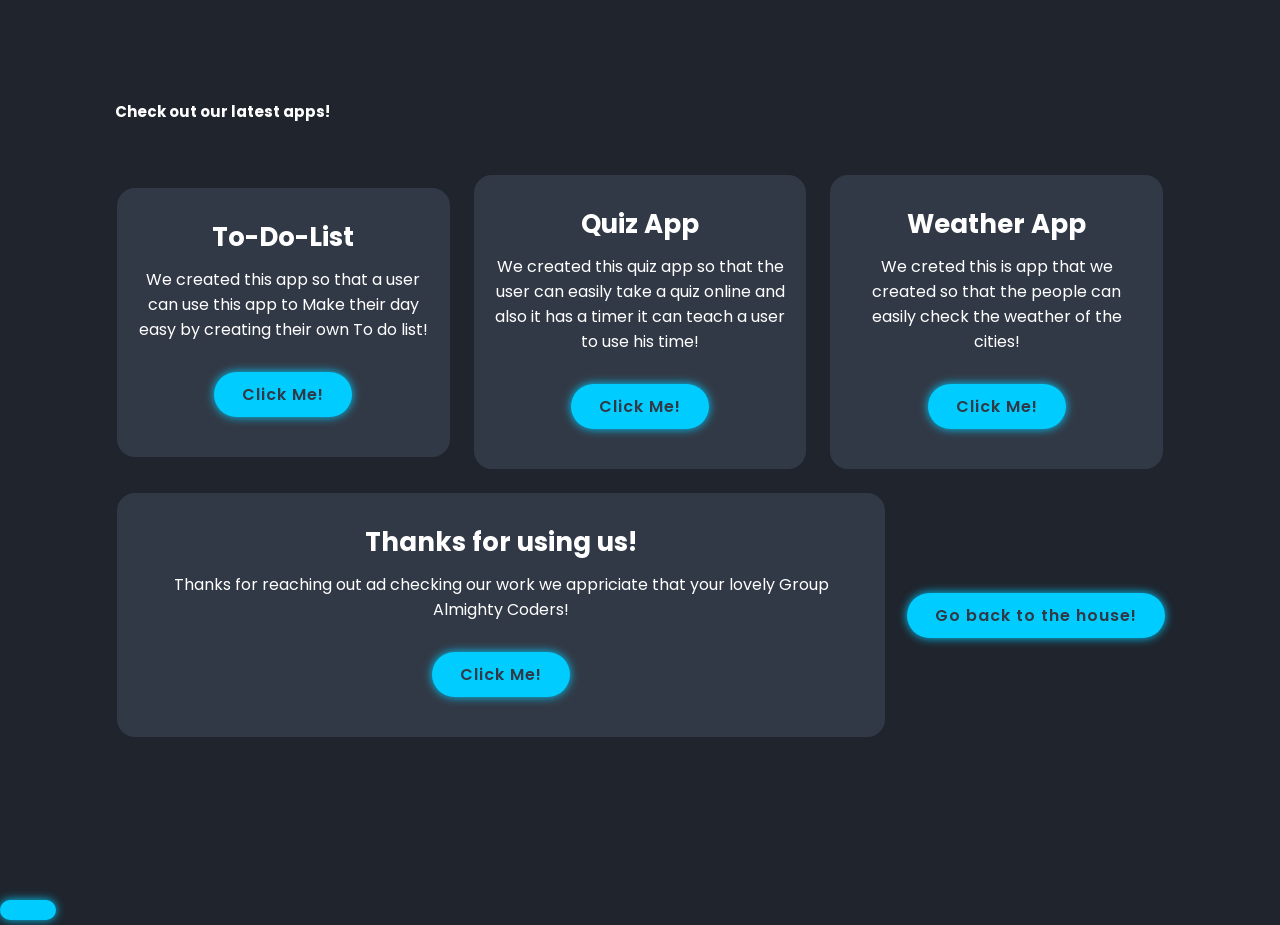
<file: App/index.html>
<!DOCTYPE html>
<html lang="en">
<head>
    <meta charset="UTF-8">
    <meta name="viewport" content="width=device-width, initial-scale=1.0">
    <title>Our latest Project!</title>
    <link rel="stylesheet" href="style.css">
</head>
<body>

    <section class="services" id="services">
        <h2 class="heading">Check out <span>our latest apps!</span></h2>
    
    <div class="services-container">
        <div class="services-box">
            <i class='bx bx-code-alt' ></i>
            <h3>To-Do-List</h3>
            <p>We created this app so that a user can use this app to Make their day easy by creating their own To do list!</p>
                 <a href="To Do List/index.html" class="btn">Click Me!</a>
                </div>
         <div class="services-box">
            <i class='bx bx-paint' ></i>
             <h3>Quiz App</h3>
             <p>We created this quiz app so that the user can easily take a quiz online and also it has a timer it can teach a user to  use his time!
                      </p>
                      <a href="Quiz App/index.html" class="btn">Click Me!</a>
                    </div>    
                <div class="services-box">
                    <i class='bx bx-bar-chart-alt'></i>
                    <h3>Weather App</h3>
                    <p>We creted this is app that we created so that the people can easily check the weather of the cities!</p>
                    <a href="Weather App/index.html" class="btn">Click Me!</a>
                      
            </div>
            <div class="services-box">
                <i class='bx bx-bar-chart-alt'></i>
                <h3>Thanks for using us!</h3>
                <p>Thanks for reaching out ad checking our work we appriciate that your lovely Group Almighty Coders!</p>
                <a href="#" class="btn">Click Me!</a>
    
    </div>
    <a href="/main/index.html" class="btn">Go  back to the house!</button>

</section>    

</body>
</html>
</file>
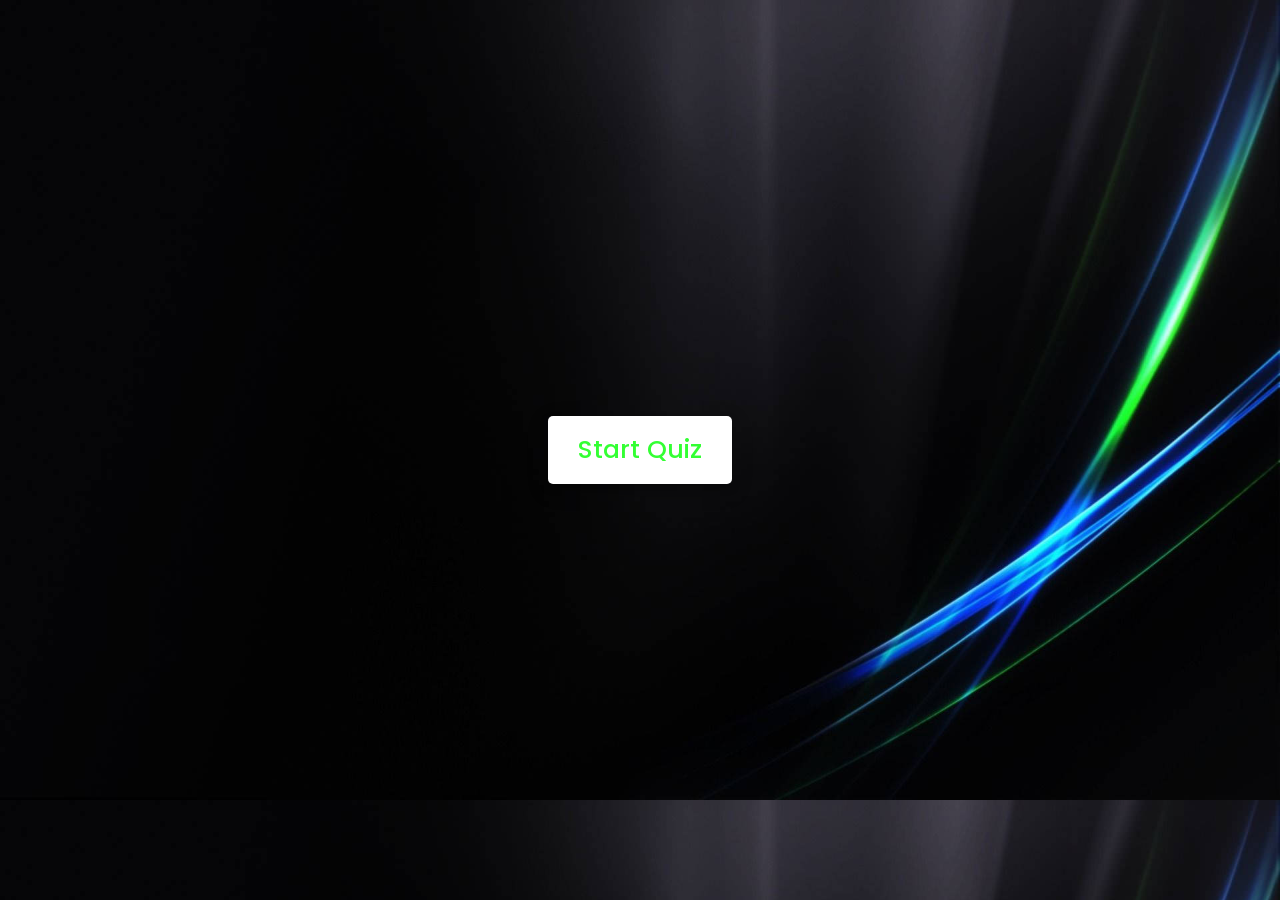
<file: App/Quiz App/index.html>
<!DOCTYPE html>
<html lang="en">
<head>
    <meta charset="UTF-8">
    <meta name="viewport" content="width=device-width, initial-scale=1.0">
    <title>Quiz Application</title>
    <link rel="icon" href="favicon.png">
    <link rel="stylesheet" href="style.css">
    <link rel="stylesheet" href="https://cdnjs.cloudflare.com/ajax/libs/font-awesome/5.15.3/css/all.min.css"/>
</head>
<body>
    <div class="start_btn"><button>Start Quiz</button></div>

    <div class="info_box">
        <div class="info-title"><span>Rules of this Quiz</span></div>
        <div class="info-list">
            <div class="info">1. You will have only <span>15 seconds</span> per each question.</div>
            <div class="info">2. Once you select your answer, it can't be undone.</div>
            <div class="info">3. You can't select any option once time goes off.</div>
            <div class="info">4. You can't exit from the Quiz while you're playing.</div>
            <div class="info">5. You'll get points on the basis of your correct answers.</div>
        </div>
        <div class="buttons">
            <button class="quit">Exit Quiz</button>
            <button class="restart">Continue</button>
        </div>
    </div>

    <div class="quiz_box">
        <header>
            <div class="title">Quiz Application</div>
            <div class="timer">
                <div class="time_left_txt">Time Left</div>
                <div class="timer_sec">15</div>
            </div>
            <div class="time_line"></div>
        </header>
        <section>
            <div class="que_text">
            </div>
            <div class="option_list">
            </div>
        </section>

        <footer>
            <div class="total_que">
            </div>
            <button class="next_btn">Next Question</button>
        </footer>
    </div>

    <div class="result_box">
        <div class="icon">
            <i class="fas fa-crown"></i>
        </div>
        <div class="complete_text">You've completed the Quiz!</div>
        <div class="score_text">
        </div>
        <div class="buttons">
            <a href="index .html" class="restart">Replay Quiz</a>        </div>
    </div>

    <script src="question.js"></script>

    
    <script src="script.js"></script>

</body>
</html>
</file>
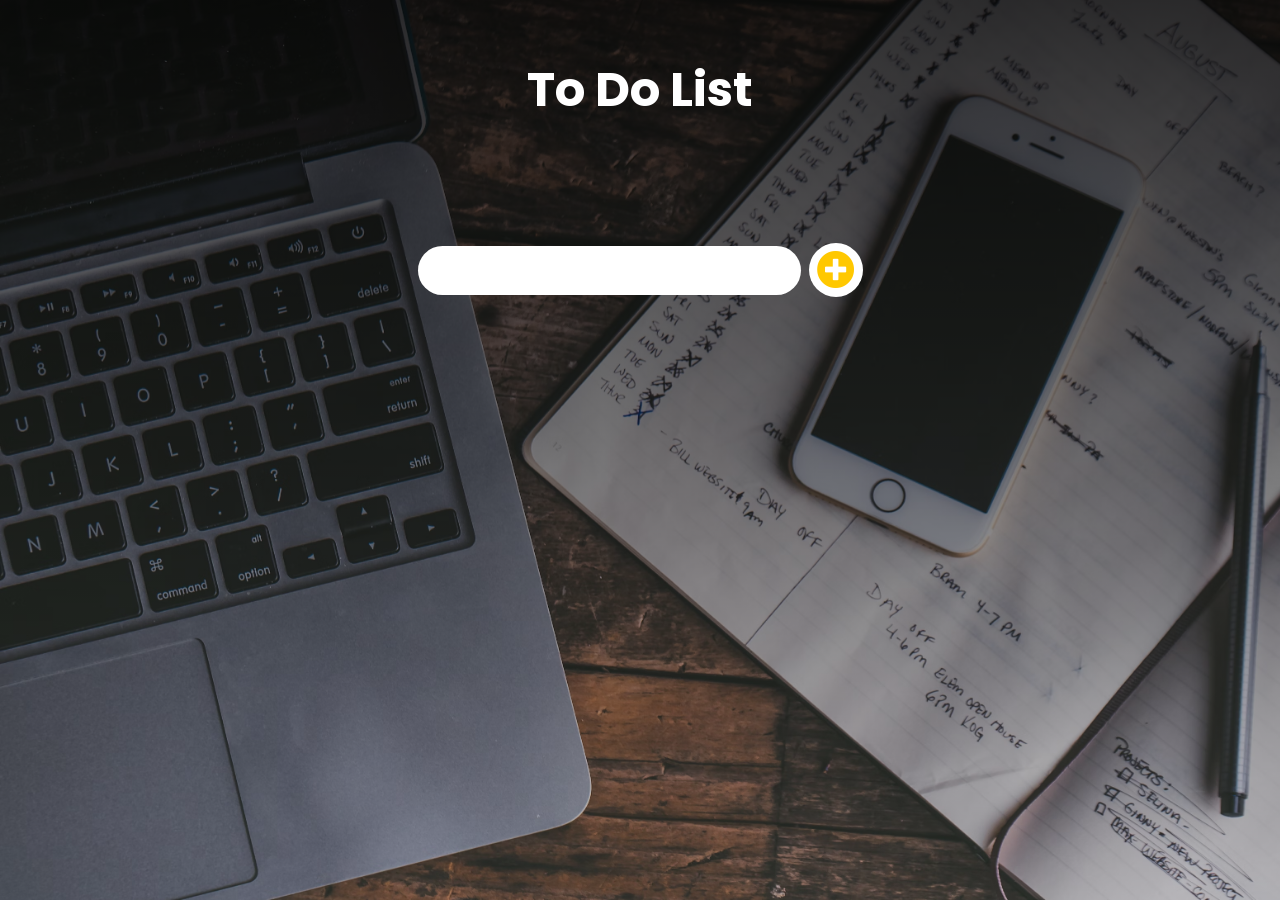
<file: App/To Do List/index.html>
<!DOCTYPE html>
<html lang="en">
<head>
    <meta charset="UTF-8">
    <meta http-equiv="X-UA-Compatible" content="IE=edge">
    <meta name="viewport" content="width=device-width, initial-scale=1.0">
    <!-- Google Fonts -->
    <link rel="preconnect" href="https://fonts.googleapis.com">
    <link rel="preconnect" href="https://fonts.gstatic.com" crossorigin>
    <link href="https://fonts.googleapis.com/css2?family=Poppins&display=swap" rel="stylesheet">
    <!-- Font Awesome cdn css -->
    <link rel="stylesheet" href="https://cdnjs.cloudflare.com/ajax/libs/font-awesome/5.15.3/css/all.min.css" integrity="sha512-iBBXm8fW90+nuLcSKlbmrPcLa0OT92xO1BIsZ+ywDWZCvqsWgccV3gFoRBv0z+8dLJgyAHIhR35VZc2oM/gI1w==" crossorigin="anonymous" referrerpolicy="no-referrer" />
    <link rel="stylesheet" href="style.css">
    <title>To Do List</title>
</head>
<body>

    <header>
        <h1>To Do List</h1>
    </header>
    <form action="">
        <input type="text" class="todo-input">
        <button class="todo-button" type="submit">
            <i class="fas fa-plus-circle fa-lg"></i>
        </button>
    </form>

    <div class="todo-container">
        <ul class="todo-list"></ul>
    </div>

  
    <script src="script.js"></script>
</body>
</html>
</file>
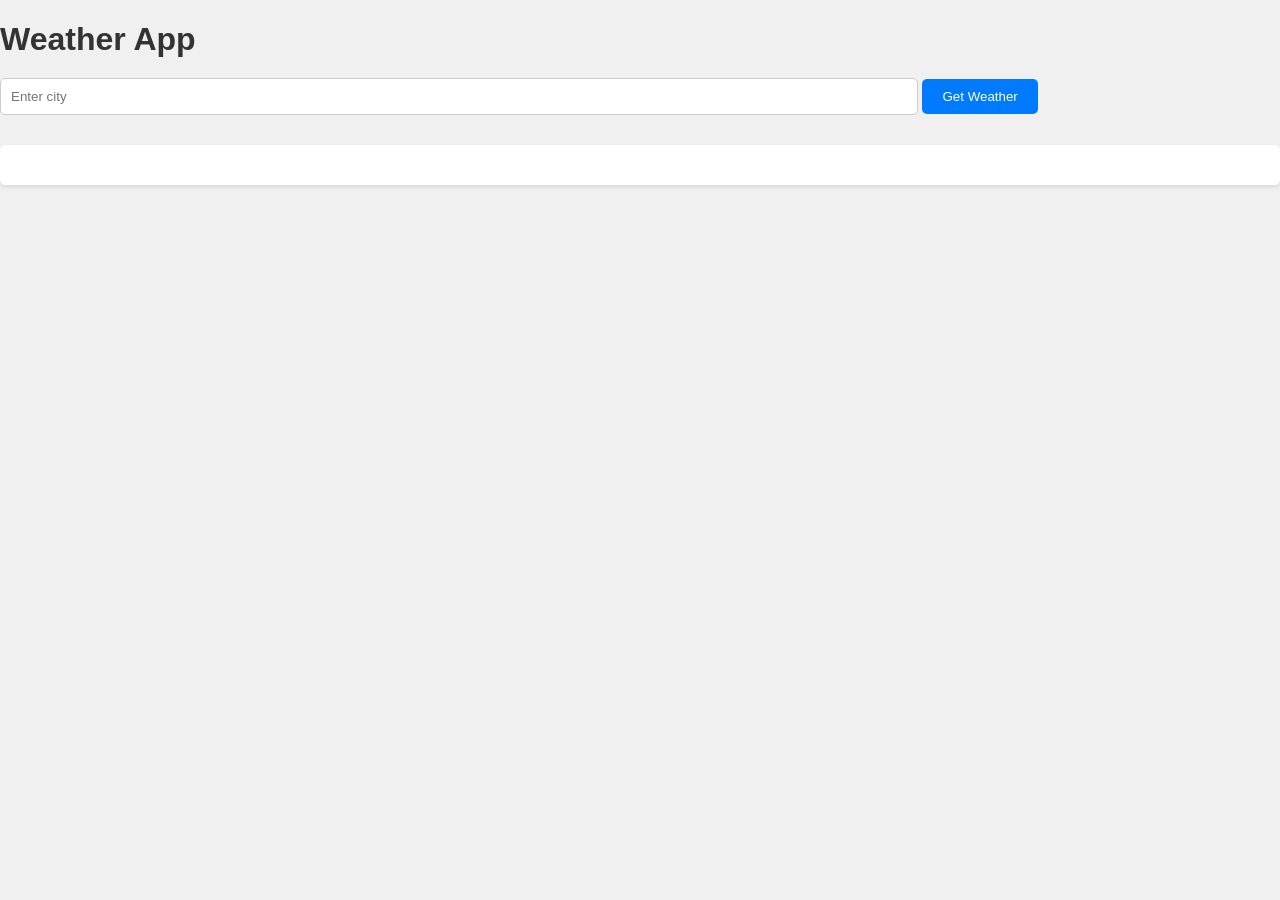
<file: App/Weather App/index.html>
<!DOCTYPE html>
<html lang="en">
<head>
  <meta charset="UTF-8">
  <meta name="viewport" content="width=device-width, initial-scale=1.0">
  <title>Weather App</title>
  <link rel="stylesheet" href="style.css">
</head>
<body>
  <h1>Weather App</h1>
  <input type="text" id="cityInput" placeholder="Enter city">
  <button onclick="getWeather()">Get Weather</button>
  <div id="weatherInfo"></div>

  <script src="script.js"></script>
</body>
</html>
</file>
<file: App/style.css>
@import url('https://fonts.googleapis.com/css2?family=Poppins:wght@300;400;500;600;700&family=Ubuntu:wght@400;500;700&display=swap');

* {
    margin: 0;
    padding: 0;
    box-sizing: border-box;
    text-decoration: none;
    scroll-behavior: smooth;
    border: none;
    outline: none;
    font-family: 'Poppins',sans-serif;
}

.logo img {
    
    font-size: 100px;
    
  }
:root {
  --bg-color: #1f242d;
  --second-bg-color: #323946;
  --text-color: #fff;
  --main-color: #0cf;
}
html {
  font-size: 62.5%;
  overflow-x: hidden;    
}
body {
   background: var(--bg-color);
  color: var(--text-color);
}
section {
  min-height: 100vh;
  padding: 10rem 9% 2rem;

  }



.btn {
  display: inline-block;
  padding: 1rem 2.8rem;
  background: var(--main-color);
  border-radius: 4rem;
  box-shadow: 0 0 1rem var(--main-color);
  font-size: 1.6rem;
  color: var(--second-bg-color);
  letter-spacing: .1rem;
  font-weight: 600;
  transition: .5s ease;
  cursor: pointer;
}
.btn:hover {
  box-shadow: none;
}
.read-more-btn {
  display: inline-block;
  padding: 1rem 2.8rem;
  background: var(--main-color);
  border-radius: 4rem;
  box-shadow: 0 0 1rem var(--main-color);
  font-size: 1.6rem;
  color: var(--second-bg-color);
  letter-spacing: .1rem;
  font-weight: 600;
  transition: .5s ease;
  cursor: pointer;
}
.read-more-btn:hover {
  box-shadow: none;
}
.services h2 {
  margin-bottom: 5rem;
}
.services-container {
  display: flex;
  justify-content: center;
  align-items: center;
  flex-wrap: wrap;
  gap: 2rem;
}
.services-container .services-box {
  flex: 1 1 30rem;
  background: var(--second-bg-color);
  padding: 3rem 2rem 4rem;
  border-radius: 2rem;
  text-align: center;
  border: .2rem solid var(--bg-color);
  transition: .5s ease;
}

.services-container .services-box:hover {
  border-color: var(--main-color);
  transform: scale(1.02);

}
.services-box i {
  font-size: 7rem;
  color: var(--main-color);
}
.services-box h3 {
  font-size: 2.6rem;
}

.services-box p {
  font-size: 1.6rem;
  margin: 1rem 0 3rem;
}
</file>
<file: App/Quiz App/style.css>
@import url('https://fonts.googleapis.com/css2?family=Poppins:wght@200;300;400;500;600;700&display=swap');
*{
    margin: 0;
    padding: 0;
    box-sizing: border-box;
    font-family: 'Poppins', sans-serif;
}

body{
    background:linear-gradient(rgba(0,0,0,0.8), rgba(0,0,0,0.2)), url(Quiz.jpeg);
    background-size: cover;
}

::selection{
    color: #fff;
    background: #D2BD0A;
}

.start_btn,
.info_box,
.quiz_box,
.result_box{
    position: absolute;
    top: 50%;
    left: 50%;
    transform: translate(-50%, -50%);
    box-shadow: 0 4px 8px 0 rgba(0, 0, 0, 0.2),
                0 6px 20px 0 rgba(0, 0, 0, 0.19);
}

.info_box.activeInfo,
.quiz_box.activeQuiz,
.result_box.activeResult{
    opacity: 1;
    z-index: 5;
    pointer-events: auto;
    transform: translate(-50%, -50%) scale(1);
}

.start_btn button{
    font-size: 25px;
    font-weight: 500;
    color: #33ff33;
    padding: 15px 30px;
    outline: none;
    border: none;
    border-radius: 5px;
    background: #fff;
    cursor: pointer;
}

.info_box{
    width: 540px;
    background: #fff;
    border-radius: 5px;
    transform: translate(-50%, -50%) scale(0.9);
    opacity: 0;
    pointer-events: none;
    transition: all 0.3s ease;
}

.info_box .info-title{
    height: 60px;
    width: 100%;
    border-bottom: 1px solid lightgrey;
    display: flex;
    align-items: center;
    padding: 0 30px;
    border-radius: 5px 5px 0 0;
    font-size: 20px;
    font-weight: 600;
}

.info_box .info-list{
    padding: 15px 30px;
}

.info_box .info-list .info{
    margin: 5px 0;
    font-size: 17px;
}

.info_box .info-list .info span{
    font-weight: 600;
    color: #33ff33;
}
.info_box .buttons{
    height: 60px;
    display: flex;
    align-items: center;
    justify-content: flex-end;
    padding: 0 30px;
    border-top: 1px solid lightgrey;
}

.info_box .buttons button{
    margin: 0 5px;
    height: 40px;
    width: 100px;
    font-size: 16px;
    font-weight: 500;
    cursor: pointer;
    border: none;
    outline: none;
    border-radius: 5px;
    border: 1px solid #33ff33;
    transition: all 0.3s ease;
}

.quiz_box{
    width: 550px;
    background: #fff;
    border-radius: 5px;
    transform: translate(-50%, -50%) scale(0.9);
    opacity: 0;
    pointer-events: none;
    transition: all 0.3s ease;
}

.quiz_box header{
    position: relative;
    z-index: 2;
    height: 70px;
    padding: 0 30px;
    background: #fff;
    border-radius: 5px 5px 0 0;
    display: flex;
    align-items: center;
    justify-content: space-between;
    box-shadow: 0px 3px 5px 1px rgba(0,0,0,0.1);
}

.quiz_box header .title{
    font-size: 20px;
    font-weight: 600;
}

.quiz_box header .timer{
    color: #000000;
    background: #b3ffb3;
    border: 1px solid #80ff80;
    height: 45px;
    padding: 0 8px;
    border-radius: 5px;
    display: flex;
    align-items: center;
    justify-content: space-between;
    width: 145px;
}

.quiz_box header .timer .time_left_txt{
    font-weight: 400;
    font-size: 17px;
    user-select: none;
}

.quiz_box header .timer .timer_sec{
    font-size: 18px;
    font-weight: 500;
    height: 30px;
    width: 45px;
    color: #fff;
    border-radius: 5px;
    line-height: 30px;
    text-align: center;
    background: #80ffcc;
    border: 1px solid #00ff99;
    user-select: none;
}

.quiz_box header .time_line{
    position: absolute;
    bottom: 0px;
    left: 0px;
    height: 3px;
    background: #00ff99;
}

section{
    padding: 25px 30px 20px 30px;
    background: #fff;
}

section .que_text{
    font-size: 25px;
    font-weight: 600;
}

section .option_list{
    padding: 20px 0px;
    display: block;
}

section .option_list .option{
    background: #00e68a;
    border: 1px solid #00ff99;
    border-radius: 5px;
    padding: 8px 15px;
    font-size: 17px;
    margin-bottom: 15px;
    cursor: pointer;
    transition: all 0.3s ease;
    display: flex;
    align-items: center;
    justify-content: space-between;
}

section .option_list .option:last-child{
    margin-bottom: 0px;
}

section .option_list .option:hover{
    color: #009900;
    background: #99ff99;
    border: 1px solid #008000;
}

section .option_list .option.correct{
    color: #155724;
    background: #d4edda;
    border: 1px solid #c3e6cb;
}

section .option_list .option.incorrect{
    color: #721c24;
    background: #f8d7da;
    border: 1px solid #f5c6cb;
}

section .option_list .option.disabled{
    pointer-events: none;
}

section .option_list .option .icon{
    height: 26px;
    width: 26px;
    border: 2px solid transparent;
    border-radius: 50%;
    text-align: center;
    font-size: 13px;
    pointer-events: none;
    transition: all 0.3s ease;
    line-height: 24px;
}
.option_list .option .icon.tick{
    color: #23903c;
    border-color: #23903c;
    background: #d4edda;
}

.option_list .option .icon.cross{
    color: #a42834;
    background: #f8d7da;
    border-color: #a42834;
}

footer{
    height: 60px;
    padding: 0 30px;
    display: flex;
    align-items: center;
    justify-content: space-between;
    border-top: 1px solid lightgrey;
}

footer .total_que span{
    display: flex;
    user-select: none;
}

footer .total_que span p{
    font-weight: 500;
    padding: 0 5px;
}

footer .total_que span p:first-child{
    padding-left: 0px;
}

footer button{
    height: 40px;
    padding: 0 13px;
    font-size: 18px;
    font-weight: 400;
    cursor: pointer;
    border: none;
    outline: none;
    color: #fff;
    border-radius: 5px;
    background: #00cc00;
    border: 1px solid #009933;
    line-height: 10px;
    opacity: 0;
    pointer-events: none;
    transform: scale(0.95);
    transition: all 0.3s ease;
}

footer button:hover{
    background: #00b33c;
}

footer button.show{
    opacity: 1;
    pointer-events: auto;
    transform: scale(1);
}

.result_box{
    background: #fff;
    border-radius: 5px;
    display: flex;
    padding: 25px 30px;
    width: 450px;
    align-items: center;
    flex-direction: column;
    justify-content: center;
    transform: translate(-50%, -50%) scale(0.9);
    opacity: 0;
    pointer-events: none;
    transition: all 0.3s ease;
}

.result_box .icon{
    font-size: 100px;
    color: #00ff99;
    margin-bottom: 10px;
}

.result_box .complete_text{
    font-size: 20px;
    font-weight: 500;
}

.result_box .score_text span{
    display: flex;
    margin: 10px 0;
    font-size: 18px;
    font-weight: 500;
}

.result_box .score_text span p{
    padding: 0 4px;
    font-weight: 600;
}
a,
.result_box .buttons{
    display: flex;
    margin: 20px 0;
}
a,
.result_box .buttons button{
    margin: 0 10px;
    height: 45px;
    padding: 0 20px;
    font-size: 18px;
    font-weight: 500;
    cursor: pointer;
    border: none;
    outline: none;
    border-radius: 5px;
    border: 1px solid #009933;
    transition: all 0.3s ease;
}
a,
.buttons button.restart{
    color: #fff;
    background: #1aff66;
}
a,
.buttons button.restart:hover{
    background: #00b33c;
}
a,
.buttons button.quit{
    color: #1aff66;
    background: #fff;
}
a,
.buttons button.quit:hover{
    color: #fff;
    background: #00b33c;
}
a {
    text-decoration: none;
    text-align: center;
}
</file>
<file: App/To Do List/style.css>
* {
    margin: 0;
    padding: 0;
    box-sizing: border-box;
}

body {
    color: white;
    background: linear-gradient(rgba(0,0,0,0.8), rgba(0,0,0,0.2)), url(Back-TD.avif);
    font-family: "Poppins", sans-serif;
    background-size: cover;
    min-height: 100vh;
}

header {
    font-size: 1.5rem;
}

header, 
form {
    min-height: 20vh;
    display: flex;
    justify-content: center;
    align-items: center;
}

form input, 
form button {
    padding: 0.5rem;
    padding-left: 1rem;
    font-size: 1.8rem;
    border: none;
    background: white;
    border-radius: 2rem;
}

form button {
    color: rgb(255, 200, 0);
    background: white;
    cursor: pointer;
    transition: all 0.3 ease;
    margin-left: 0.5rem;
}

form button:hover {
    color: white;
    background: rgb(3, 245, 51);
}

.fa-plus-circle {
    margin-top: 0.3rem;
    margin-left: -8px;
}

.todo-container {
    display: flex;
    justify-content: center;
    align-items: center;
}

.todo-list {
    min-width: 30%;
    list-style: none;
}

.todo {
    margin: 0.5rem;
    padding-left: 0.5rem;
    background: white;
    color: black;
    font-size: 1.5rem;
    display: flex;
    justify-content: space-between;
    align-items: center;
    transition: 0.5s;
    border-radius: 2rem;
}

.todo li {
    flex: 1;
}

.trash-btn, 
.complete-btn {
    color: white;
    border: none;
    padding: 1rem;
    cursor: pointer;
    font-size: 1.5rem;
}

.complete-btn {
    background: rgb(255, 200, 0);
}

.trash-btn {
    border-top-right-radius: 1.75rem;
    border-bottom-right-radius: 1.75rem;
    background: rgb(171, 171, 171);
}

.todo-item {
    padding: 0rem 0.5rem;
}

.fa-trash, 
.fa-check-circle {
    pointer-events: none;
}

.completed {
    text-decoration: line-through;
    opacity: 0.5;
}

.slide {
    transform: translateX(10rem);
    opacity: 0;
}

select {
    -webkit-appearance: none;
    -moz-appearance: none;
    appearance: none;
    outline: none;
    border: none;
}

.select {
    margin: 1rem;
    position: relative;
    overflow: hidden;
    border-radius: 50px;
}

select {
    color:rgb(255, 200, 0);
    width: 10rem;
    height: 3.2rem;
    cursor: pointer;
    padding: 1rem;
}

.select::after {
    content: "\25BC";
    position: absolute;
    background:rgb(255, 200, 0);
    top: 0;
    right: 0;
    padding: 1rem;
    pointer-events: none;
    transition: all 0.3s ease;
}

.select::hover::after {
    background: white;
    color: rgb(255, 200, 0);
}
</file>
<file: App/Weather App/style.css>
body {
    font-family: Arial, sans-serif;
    background-color: #f0f0f0;
    margin: 0;
    padding: 0;
  }
  
  .container {
    max-width: 600px;
    margin: 50px auto;
    text-align: center;
  }
  
  h1 {
    color: #333;
    margin-bottom: 20px;
  }
  
  input[type="text"] {
    width: 70%;
    padding: 10px;
    margin-bottom: 10px;
    border: 1px solid #ccc;
    border-radius: 5px;
  }
  
  button {
    padding: 10px 20px;
    background-color: #007bff;
    color: #fff;
    border: none;
    border-radius: 5px;
    cursor: pointer;
    transition: background-color 0.3s;
  }
  
  button:hover {
    background-color: #0056b3;
  }
  
  #weatherInfo {
    margin-top: 20px;
    padding: 20px;
    background-color: #fff;
    border-radius: 5px;
    box-shadow: 0 2px 4px rgba(0, 0, 0, 0.1);
  }
  
  #weatherInfo p {
    margin: 10px 0;
  }
</file>
